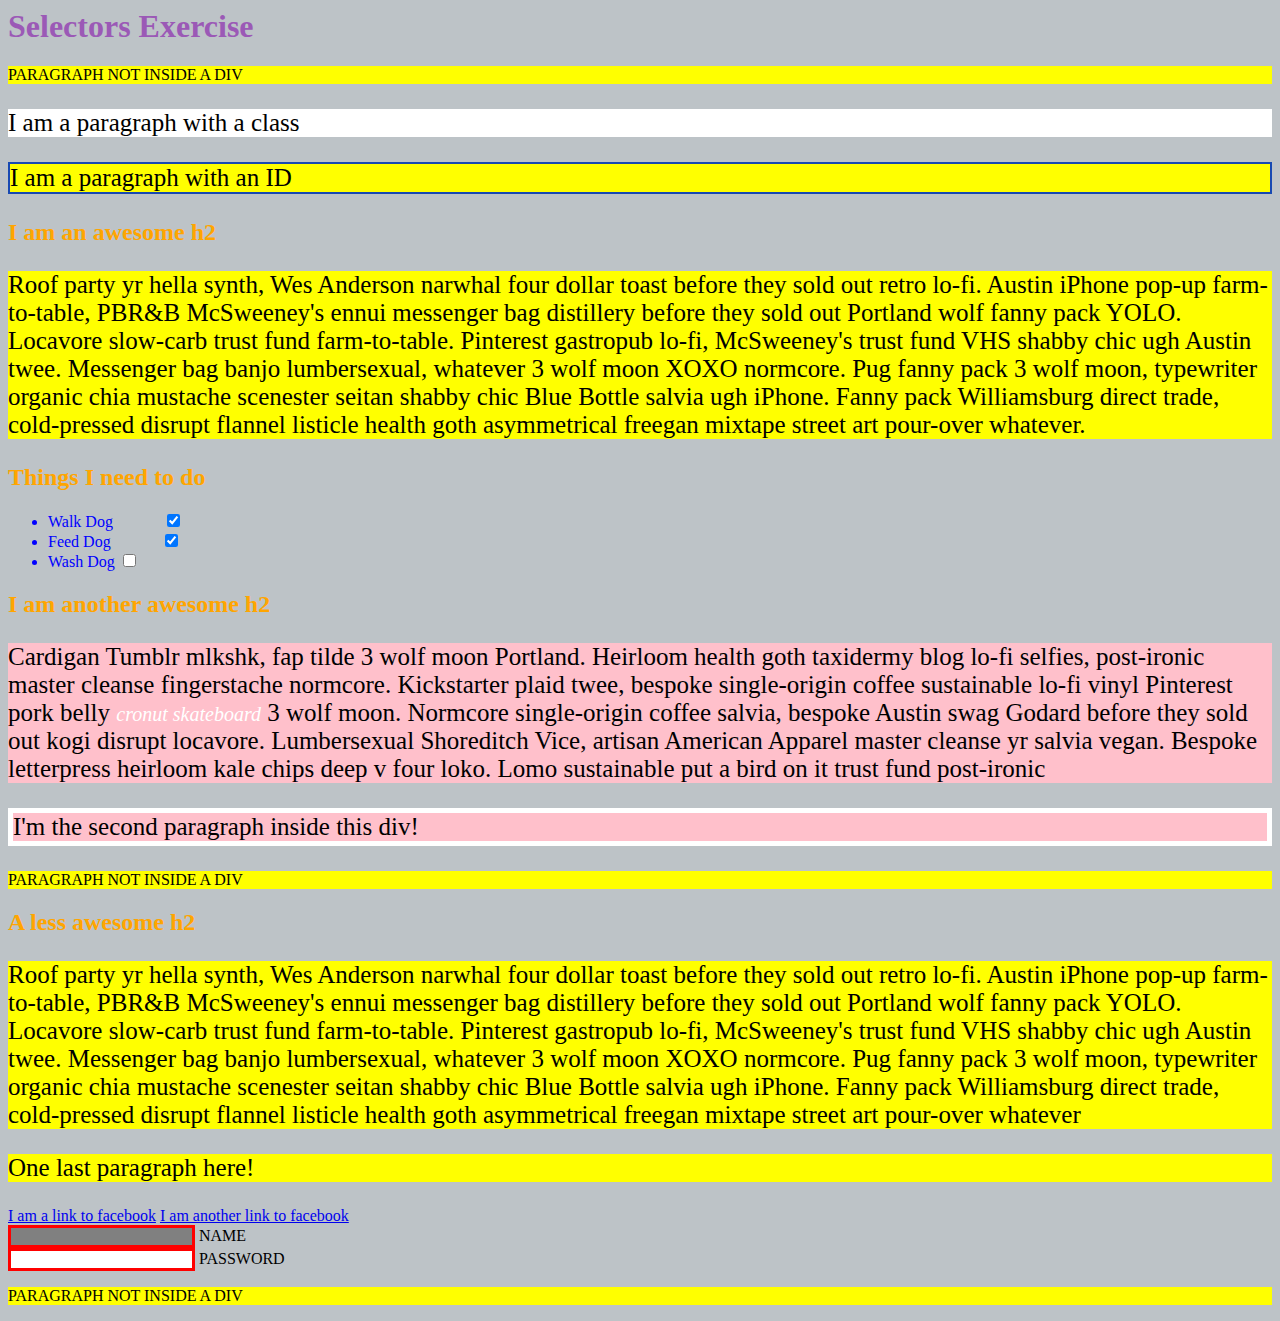
<file: CSS-Unit/selectorsExercise.html>
<html>
<head>
  <meta charset="UTF-8">
  <title>Selectors Exercise</title>
  <link rel="stylesheet" type="text/css" href="selectors.css">
</head>
<body>
  <h1>Selectors Exercise</h1>

<p>PARAGRAPH NOT INSIDE A DIV</p>

<div>
  <p class="hello">I am a paragraph with a class</p>
  <p id="special">I am a paragraph with an ID</p>

  <h2>I am an awesome h2</h2>
  
  
  <p>Roof party yr hella synth, Wes Anderson narwhal four dollar toast before they sold out retro lo-fi. Austin iPhone pop-up farm-to-table, PBR&B McSweeney's ennui messenger bag distillery before they sold out Portland wolf fanny pack YOLO. Locavore slow-carb trust fund farm-to-table. Pinterest gastropub lo-fi, McSweeney's trust fund VHS shabby chic ugh Austin twee. Messenger bag banjo lumbersexual, whatever 3 wolf moon XOXO normcore. Pug fanny pack 3 wolf moon, typewriter organic chia mustache scenester seitan shabby chic Blue Bottle salvia ugh iPhone. Fanny pack Williamsburg direct trade, cold-pressed disrupt flannel listicle health goth asymmetrical freegan mixtape street art pour-over whatever.</p>

</div>

<div>
  <h2>Things I need to do</h2>

  <ul>
    <li>Walk Dog <input type="checkbox" checked> </li>
    <li>Feed Dog <input type="checkbox" checked> </li>
    <li>Wash Dog <input type="checkbox"></li>
  </ul>
</div>

<div>
  <h2>I am another awesome h2</h2>

  <p>Cardigan Tumblr mlkshk, fap tilde 3 wolf moon Portland. Heirloom health goth taxidermy blog lo-fi selfies, post-ironic master cleanse fingerstache normcore. Kickstarter plaid twee, bespoke single-origin coffee sustainable lo-fi vinyl Pinterest pork belly <em>cronut skateboard</em> 3 wolf moon. Normcore single-origin coffee salvia, bespoke Austin swag Godard before they sold out kogi disrupt locavore. Lumbersexual Shoreditch Vice, artisan American Apparel master cleanse yr salvia vegan. Bespoke letterpress heirloom kale chips deep v four loko. Lomo sustainable put a bird on it trust fund post-ironic</p>

  <p>I'm the second paragraph inside this div!</p>
</div>

<p>PARAGRAPH NOT INSIDE A DIV</p>


<div>
  <h2>A less awesome h2</h2>

  <p>Roof party yr hella synth, Wes Anderson narwhal four dollar toast before they sold out retro lo-fi. Austin iPhone pop-up farm-to-table, PBR&B McSweeney's ennui messenger bag distillery before they sold out Portland wolf fanny pack YOLO. Locavore slow-carb trust fund farm-to-table. Pinterest gastropub lo-fi, McSweeney's trust fund VHS shabby chic ugh Austin twee. Messenger bag banjo lumbersexual, whatever 3 wolf moon XOXO normcore. Pug fanny pack 3 wolf moon, typewriter organic chia mustache scenester seitan shabby chic Blue Bottle salvia ugh iPhone. Fanny pack Williamsburg direct trade, cold-pressed disrupt flannel listicle health goth asymmetrical freegan mixtape street art pour-over whatever</p>

  <p>One last paragraph here!</p>

  <a href="http://www.facebook.com">I am a link to facebook</a>
  <a href="http://www.facebook.com">I am another link to facebook</a>
  <br>

  <input type="text" name="name" /><label> Name</label><br/>
  <input type="password" name="password" /><label> Password</label><br/>

</div>

<p>PARAGRAPH NOT INSIDE A DIV</p>

</body>
</html>
</file>
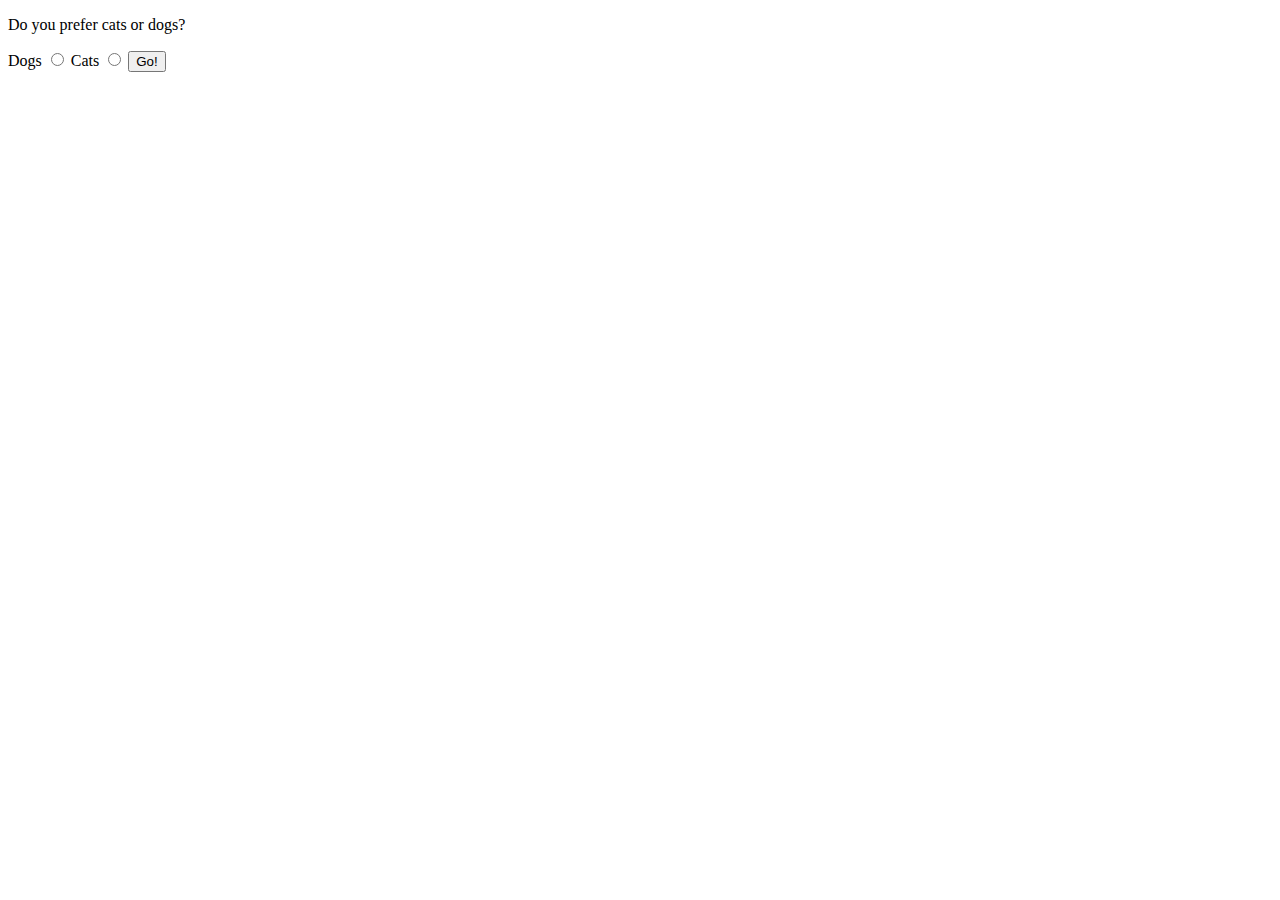
<file: HTML Units/form-demo.html>
<!DOCTYPE html>
<html lang="en">
    <head>
        <title>Forms</title>
        <meta charset="UTF-8">
        <meta name="viewport" content="width=device-width, initial-scale=1">
    </head>
    <body>
        <!--<h1>Login</h1>
            <form>
                <label for="username">Email:</label>
                <input type="email" id="username" placeholder="email" required>
                <label for="password">Password:</label>
                <input type="password" id="password" placeholder="password" required>
                <button>Submit</button>
            </form>-->
            <p>Do you prefer cats or dogs?</p>
            <form>
                <label for="dogs">Dogs</label>
                <input type="radio" id="dogs" name="petchoice" value="dog">
                <label for="cats">Cats</label>
                <input type="radio" id="cats" name="petchoice" value="cats">
                <button type="">Go!</button>
            </form>
    </body>
</html>
</file>
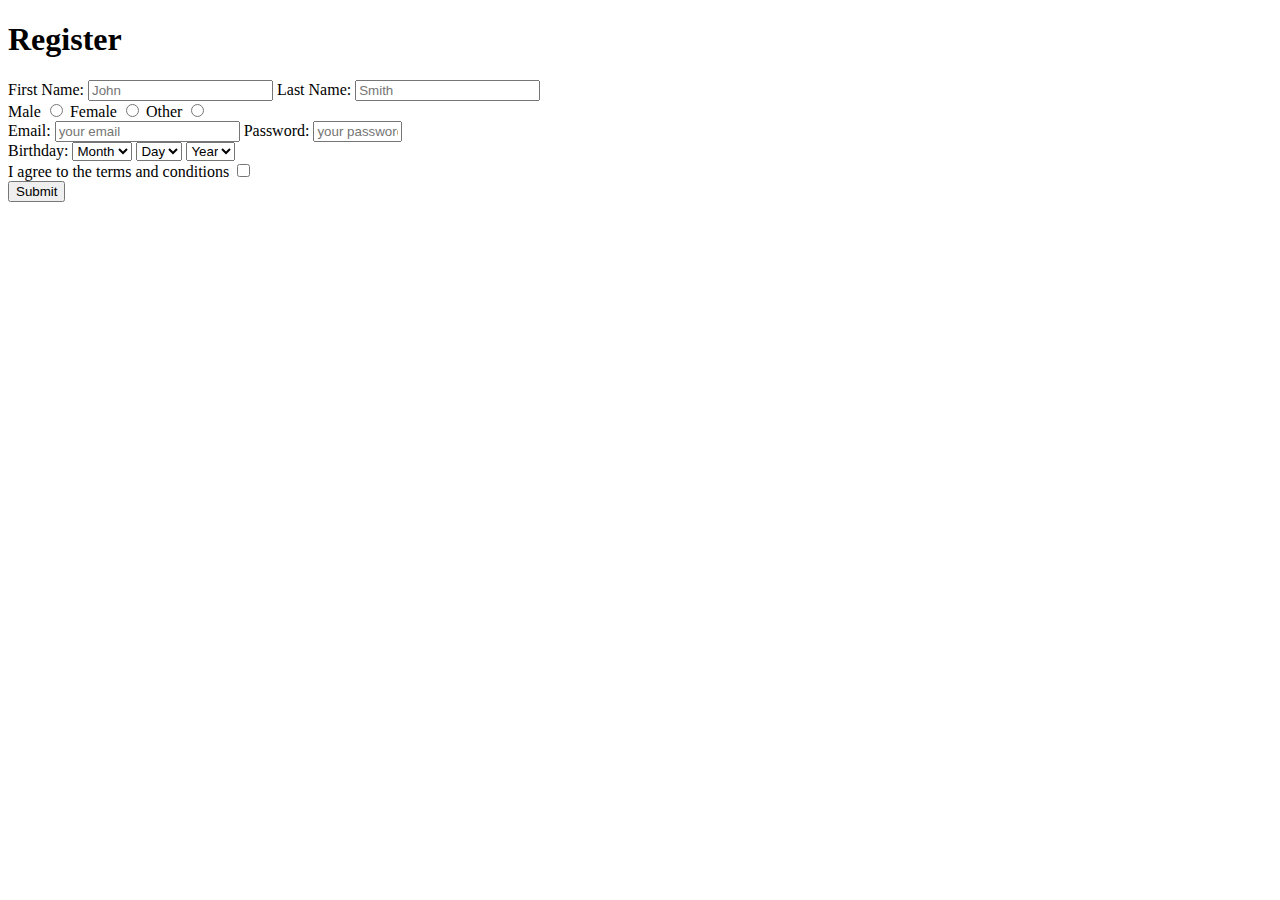
<file: HTML Units/form-test.html>
<!DOCTYPE html>
<html lang="en">
    <head>
        <title>Registration Form</title>
        <meta charset="UTF-8">
        <meta name="viewport" content="width=device-width, initial-scale=1">
    </head>
    <body>

        <h1>Register</h1>

        <form>
            <label for="fname">First Name:</label>
            <input name="first" type="text" id="fname" placeholder="John" required>
            <label for="lname">Last Name:</label>
            <input name="last" type="text" id="lname" placeholder="Smith" required>
        </form>

        <form>
            <label for="male">Male</label>
            <input type="radio" name="gender" id="male">
            <label for="female">Female</label>
            <input type="radio" name="gender" id="female">
            <label for="other">Other</label>
            <input type="radio" name="gender" id="other">
        </form>

        <form>
            <label for="email">Email:</label>
            <input type="email" id="email" placeholder="your email" required>
            <label for="password">Password:</label>
            <input type="password" id="password" required placeholder="your password" inputmode="numeric" minlength="4"
       maxlength="8" size="8">
        </form>

        <label for="bod">Birthday:</label>
        <select id="bod">
            <option >Month</option>
        </select>

        <select>
            <option>Day</option>
        </select>

        <select>
            <option>Year</option>
        </select>
    <form>
        <label for="tac">I agree to the terms and conditions</label>
        <input type="checkbox" id="tac">
    </form>
    <form>
        <input type="submit">
    </form>
    </body>
</html>
</file>
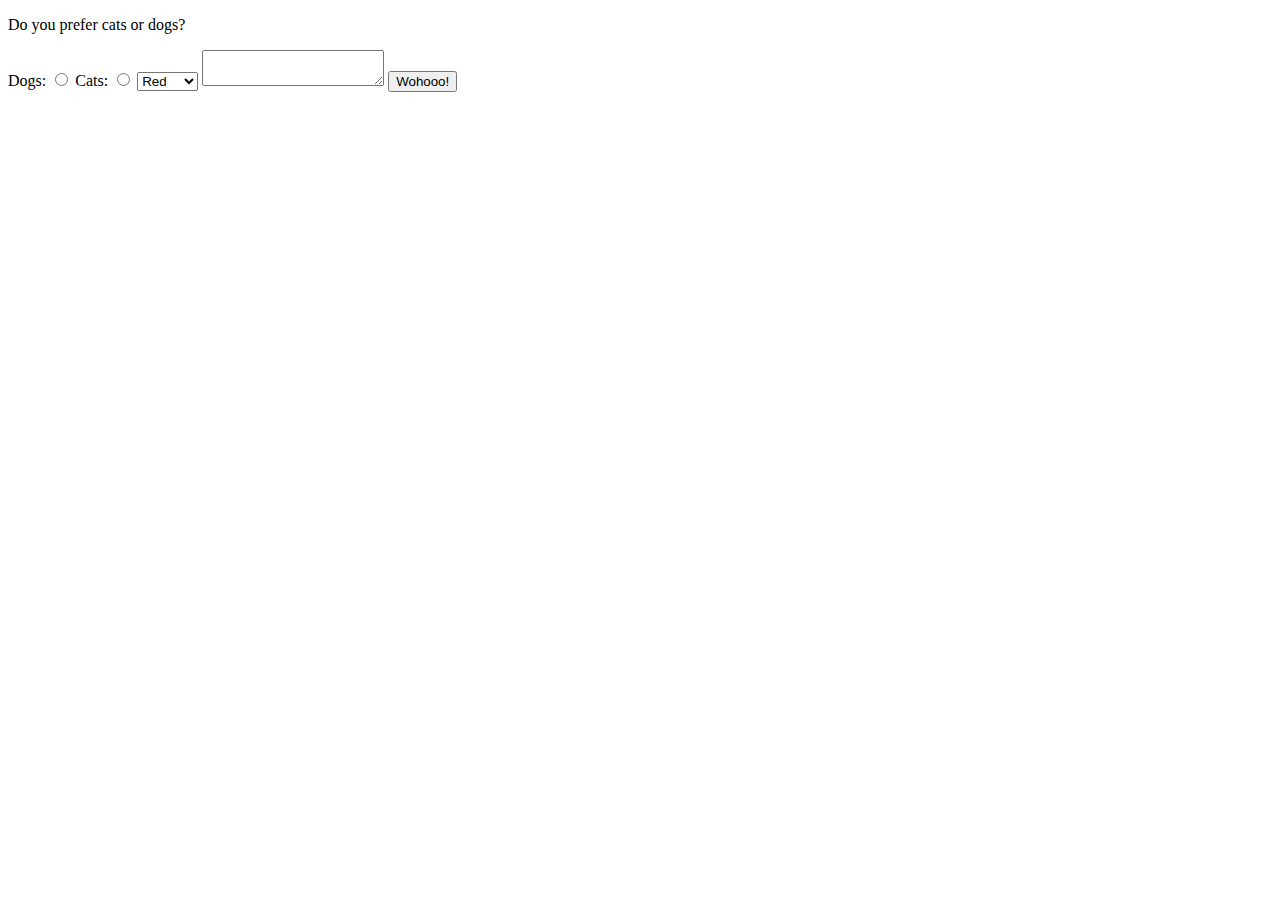
<file: HTML Units/input-demo.html>
<!DOCTYPE html>
<html lang="en">
    <head>
        <title>Input Demo</title>
        <meta charset="UTF-8">
        <meta name="viewport" content="width=device-width, initial-scale=1">
    </head>
    <body>
        <p>Do you prefer cats or dogs?</p>
        <form>
            <label for="dogs">Dogs:</label>
            <input type="radio" id="dogs" name="petchoice" value="dogs">
            <label for="cats">Cats:</label>
            <input type="radio" name="petchoice" id="cats" value="cats">
            <select name="colour">
                <option>Red</option>
                <option>Yellow</option>
                <option>Black</option>
            </select>
            <textarea rows="" cols=""></textarea>
            <button type="">Wohooo!</button>
        </form>

        
    </body>
</html>
</file>
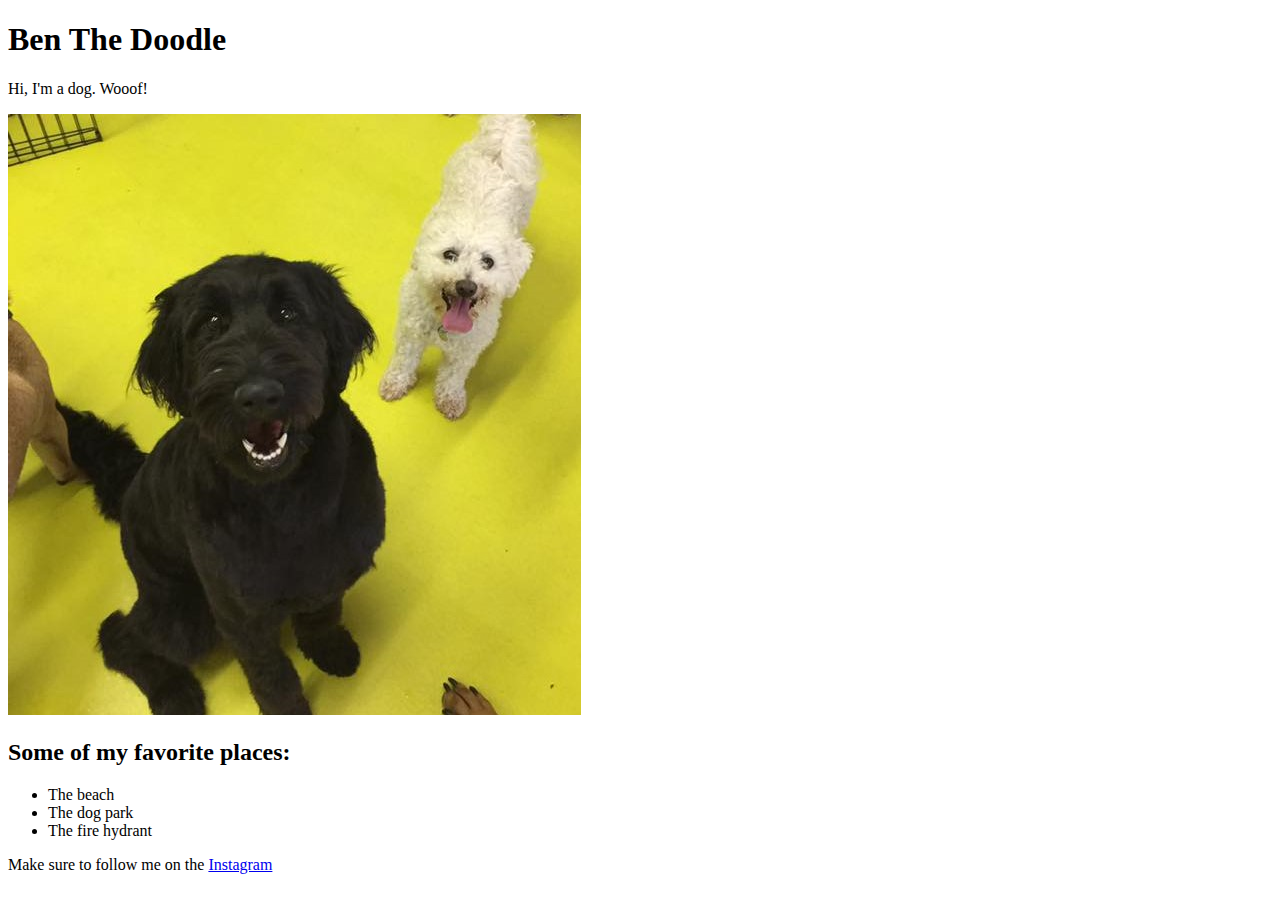
<file: HTML Units/Project-Dog-Pic.html>
<!DOCTYPE html>
<html lang="en">
    <head>
        <title>Ben The Doodle</title>
        <meta charset="UTF-8">
        <meta name="viewport" content="width=device-width, initial-scale=1">
    </head>
    <body>
        <h1>Ben The Doodle</h1>
        <p>Hi, I'm a dog. Wooof!</p>
        <img src="ben.jpg" alt="">
        <h2>Some of my favorite places:</h2>
        <ul>
            <li>The beach</li>
            <li>The dog park</li>
            <li>The fire hydrant</li>
        </ul>
        <p>Make sure to follow me on the <a href="https://www.instagram.com/thedoodleben/">Instagram</a></p>
    </body>
</html>
</file>
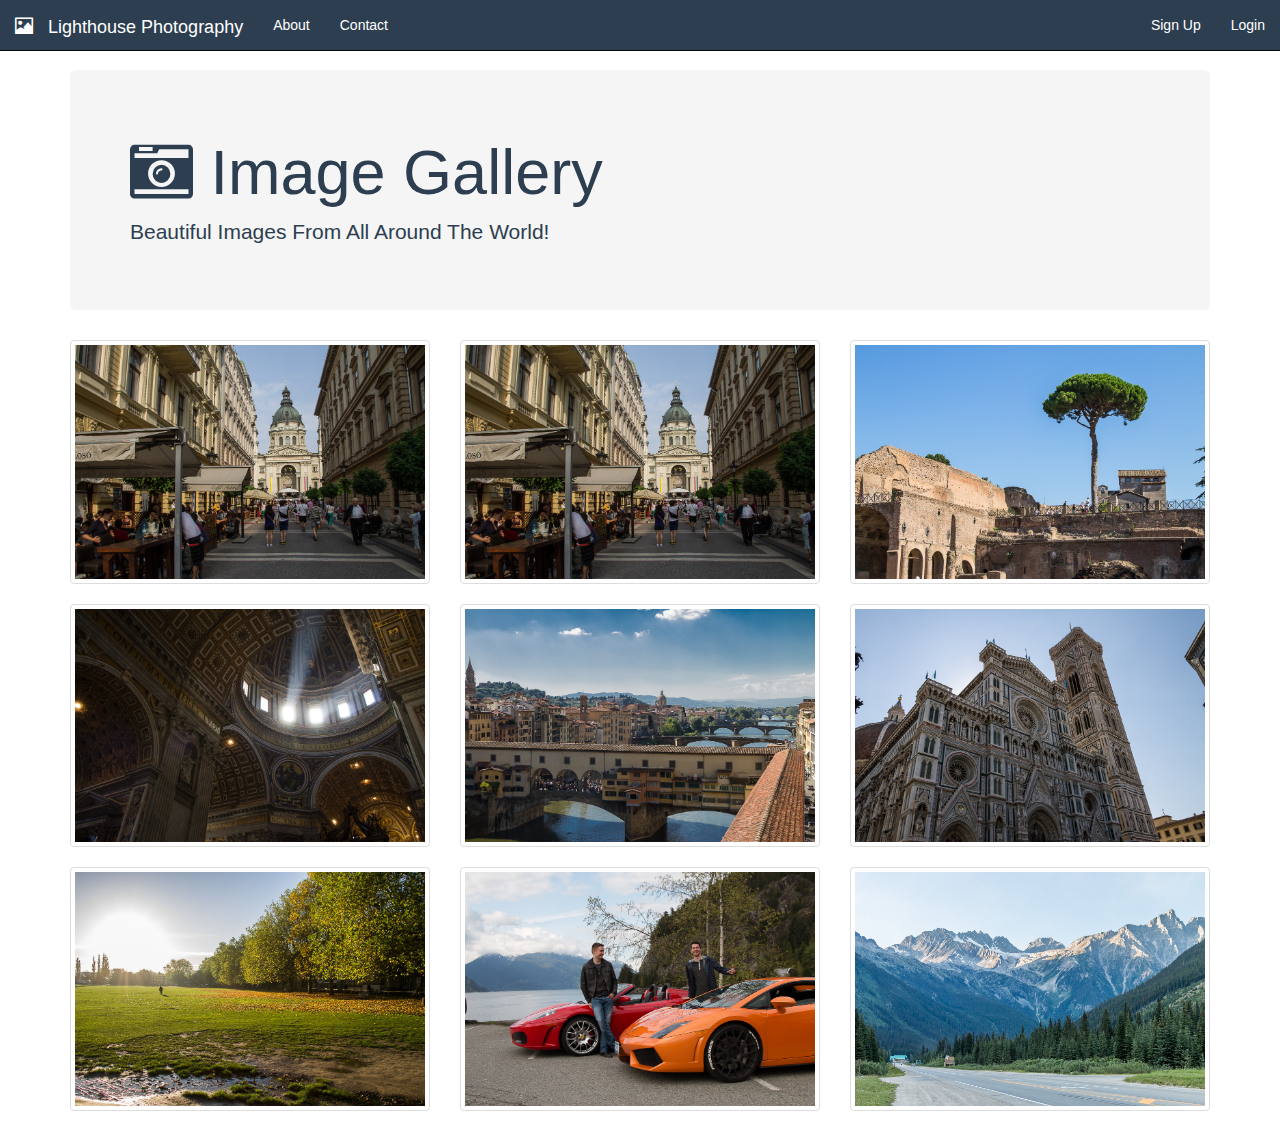
<file: Bootstrap-Unit/image-gallery/photo-project.html>
<!DOCTYPE html>
<html lang="en">
    <head>
        <title></title>
        <meta charset="UTF-8">
        <meta name="viewport" content="width=device-width, initial-scale=1">
        <link rel="stylesheet" href="https://maxcdn.bootstrapcdn.com/bootstrap/3.3.7/css/bootstrap.min.css" integrity="sha384-BVYiiSIFeK1dGmJRAkycuHAHRg32OmUcww7on3RYdg4Va+PmSTsz/K68vbdEjh4u" crossorigin="anonymous">
        <link rel="stylesheet" type="text/css" href="gallery.css">
        <link rel="stylesheet" href="https://maxcdn.bootstrapcdn.com/font-awesome/4.7.0/css/font-awesome.min.css">
    </head>
    <body>
        <!-- NAVBAR -->
    <nav class="navbar navbar-inverse navbar-fixed-top">
  <div class="container-fluid">
    <!-- Brand and toggle get grouped for better mobile display -->
    <div class="navbar-header">
      <button type="button" class="navbar-toggle collapsed" data-toggle="collapse" data-target="#bs-example-navbar-collapse-1" aria-expanded="false">
        <span class="sr-only">Toggle navigation</span>
        <span class="icon-bar"></span>
        <span class="icon-bar"></span>
        <span class="icon-bar"></span>
      </button>
      <a class="navbar-brand" href="#"><span class="glyphicon glyphicon-picture"> </span> &nbsp Lighthouse Photography</a>
    </div>

    <!-- Collect the nav links, forms, and other content for toggling -->
    <div class="collapse navbar-collapse" id="bs-example-navbar-collapse-1">
      <ul class="nav navbar-nav">
        <li><a href="#">About</span></a></li>
        <li><a href="#">Contact</a></li>
      </ul>
      
      <ul class="nav navbar-nav navbar-right">
        <li><a href="#">Sign Up</a></li>
        <li><a href="#">Login</a></li>
          </ul>
    </div><!-- /.navbar-collapse -->
  </div><!-- /.container-fluid -->
</nav>


        <!-- JUMBOTRON -->

        <div class="container">
            <div class="jumbotron">
                <h1><i class="fa fa-camera-retro" aria-hidden="true"></i> Image Gallery</h1>
                <p>Beautiful Images From All Around The World!</p>
            </div>

            <!-- IMAGE GALLERY -->
<div class="row">
    <div class="col-md-4 col-sm-6 col-xs-12">
        <div class="thumbnail">
            <img src="phot-2.jpg" alt="">
        </div>
    </div>
    <div class="col-md-4 col-sm-6 col-xs-12">
        <div class="thumbnail">
            <img src="phot-2.jpg" alt="">
        </div>
    </div>
    <div class="col-md-4 col-sm-6 col-xs-12">
        <div class="thumbnail">
            <img src="phot-3.jpg" alt="">
        </div>
    </div>
    <div class="col-md-4 col-sm-6 col-xs-12">
        <div class="thumbnail">
            <img src="phot-4.jpg" alt="">
        </div>
    </div>
    <div class="col-md-4 col-sm-6 col-xs-12">
        <div class="thumbnail">
            <img src="phot-5.jpg" alt="">
        </div>
    </div>
    <div class="col-md-4 col-sm-6 col-xs-12">
        <div class="thumbnail">
            <img src="phot-6.jpg" alt="">
        </div>
    </div>
    <div class="col-md-4 col-sm-6 col-xs-12">
        <div class="thumbnail">
            <img src="phot-7.jpg" alt="">
        </div>
    </div>
    <div class="col-md-4 col-sm-6 col-xs-12">
        <div class="thumbnail">
            <img src="phot-8.jpg" alt="">
        </div>
    </div>
    <div class="col-md-4 col-sm-6 col-xs-12">
        <div class="thumbnail">
            <img src="phot-9.jpg" alt="">
        </div>
    </div>
</div>
</div>
</div>





        <script src="https://code.jquery.com/jquery-3.2.1.min.js" integrity="sha256-hwg4gsxgFZhOsEEamdOYGBf13FyQuiTwlAQgxVSNgt4=" crossorigin="anonymous"></script>
    <script src="https://maxcdn.bootstrapcdn.com/bootstrap/3.3.7/js/bootstrap.min.js" integrity="sha384-Tc5IQib027qvyjSMfHjOMaLkfuWVxZxUPnCJA7l2mCWNIpG9mGCD8wGNIcPD7Txa" crossorigin="anonymous"></script>
    </body>
</html>
</file>
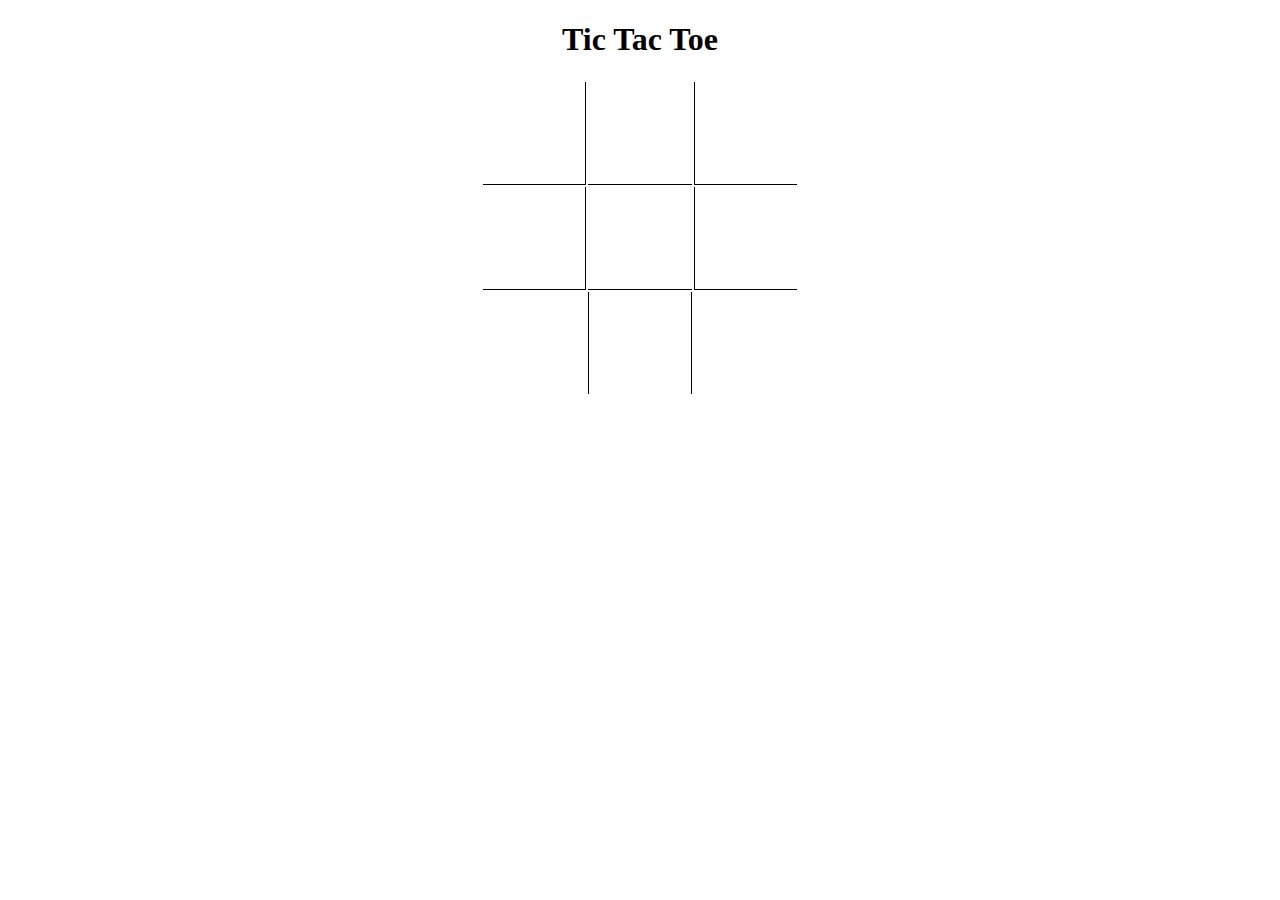
<file: CSS-Unit/Box Model/box-model.html>
<!DOCTYPE html>
<html lang="en">
    <head>
        <title></title>
        <meta charset="UTF-8">
        <meta name="viewport" content="width=device-width, initial-scale=1">
        <link href="styles.css" rel="stylesheet">
    </head>
    <body>
    <h1>Tic Tac Toe</h1>
    <table>
        <tr class="row-1">
            <td class="td-1"></td>
            <td class="cell-2"></td>
            <td class="td-3"></td>
        </tr>
        <tr class="row-2">
            <td class="td-1" ></td>
            <td class="cell-2"></td>
            <td class="td-3"></td>
        </tr>
        <tr class="row-3">
            <td></td>
            <td class="bot-mid"></td>
            <td></td>
        </tr>
    </table>
    </body>
</html>
</file>
<file: CSS-Unit/selectors.css>
/* Style the HTML elements according to the following instructions. 
DO NOT ALTER THE EXISTING HTML TO DO THIS.  WRITE ONLY CSS!

/* Give the <body> element a background of #bdc3c7*/
body {
    background-color: #bdc3c7;
}

/* Make the <h1> element #9b59b6*/

h1 {
    color: #9b59b6;
}

/* Make all <h2> elements orange */

h2 {
    color: orange;
}

/* Make all <li> elements blue(pick your own hexadecimal blue)*/ 

li {
    color:  blue;
}

/*Change the background on every paragraph to be yellow*/

p {
    background-color: yellow;
}

/*Make all inputs have a 3px red border*/

input {
    border: 3px solid red;
}


/* Give everything with the class 'hello' a white background*/

.hello  {
    background-color: white;
}

/* Give the element with id 'special' a 2px solid blue border(pick your own rgb blue)*/

#special {
    border: 2px solid rgb(24, 73, 178);
}


/*Make all the <p>'s that are nested inside of divs 25px font(font-size: 25px)*/

div p {
    font-size: 25px;
}

/*Make only inputs with type 'text' have a gray background*/

input[type=text] {
    background-color: grey;
}

/* Give both <p>'s inside the 3rd <div> a pink background*/

div:nth-of-type(3) p {
    background-color: pink;
}

/* Give the 2nd <p> inside the 3rd <div> a 5px white border*/

div:nth-of-type(3) p:nth-of-type(2) {
    border: 5px solid white;
}

/* Make the <em> in the 3rd <div> element white and 20px font(font-size:20px)*/

div:nth-of-type(3) em {
    color:white;
    font-size: 20px;
}


/*BONUS CHALLENGES*/
/*You may need to research some other selectors and properties*/

/*Make all "checked" checkboxes have a left margin of 50px(margin-left: 50px)*/

input[type=checkbox]:checked {
    margin-left:50px;
}

/* Make the <label> elements all UPPERCASE without changing the HTML(definitely look this one up*/

label {
    text-transform: uppercase;
}

/*Make the first letter of the element with id 'special' green and 100px font size(font-size: 100)*/


/*Make the <h1> element's color change to blue when hovered over */

h1:hover {
    color: blue;
}

/*Make the <a> element's that have been visited gray */

a:visited {
    color: grey;
}
</file>
<file: Bootstrap-Unit/image-gallery/gallery.css>
body {
    padding-top: 70px;
}

.jumbotron {
    color: #2c3e50 ;
    background-color: #f5f5f5; 
    }

    /*NAVBAR*/

.navbar-inverse {
    background: #2c3e50;
}

.navbar-inverse .navbar-nav>li>a {
    color: #FFFFFF;
}
.navbar-inverse .navbar-brand {
    color: #FFFFFF;
}
</file>
<file: CSS-Unit/Box Model/styles.css>
h1 {
    text-align: center;
}

table {
    margin: auto;
}
/*First Row***/
.row-1 td {
    
    width: 100px;
    height: 100px;
}
 .td-1 {
     border-right:1px solid black;
     border-bottom: 1px solid black;}
 .cell-2 {
     border-bottom: 1px solid black;
     }
 .td-3 {
    border-left:1px solid black;
     border-bottom: 1px solid black;
 }
.row-2 td {
   
    width: 100px;
    height: 100px;
}
.row-3 td {
   
    width: 100px;
    height: 100px;
}

.bot-mid {
   border-left:1px solid black; 
    border-right:1px solid black;
}
</file>
